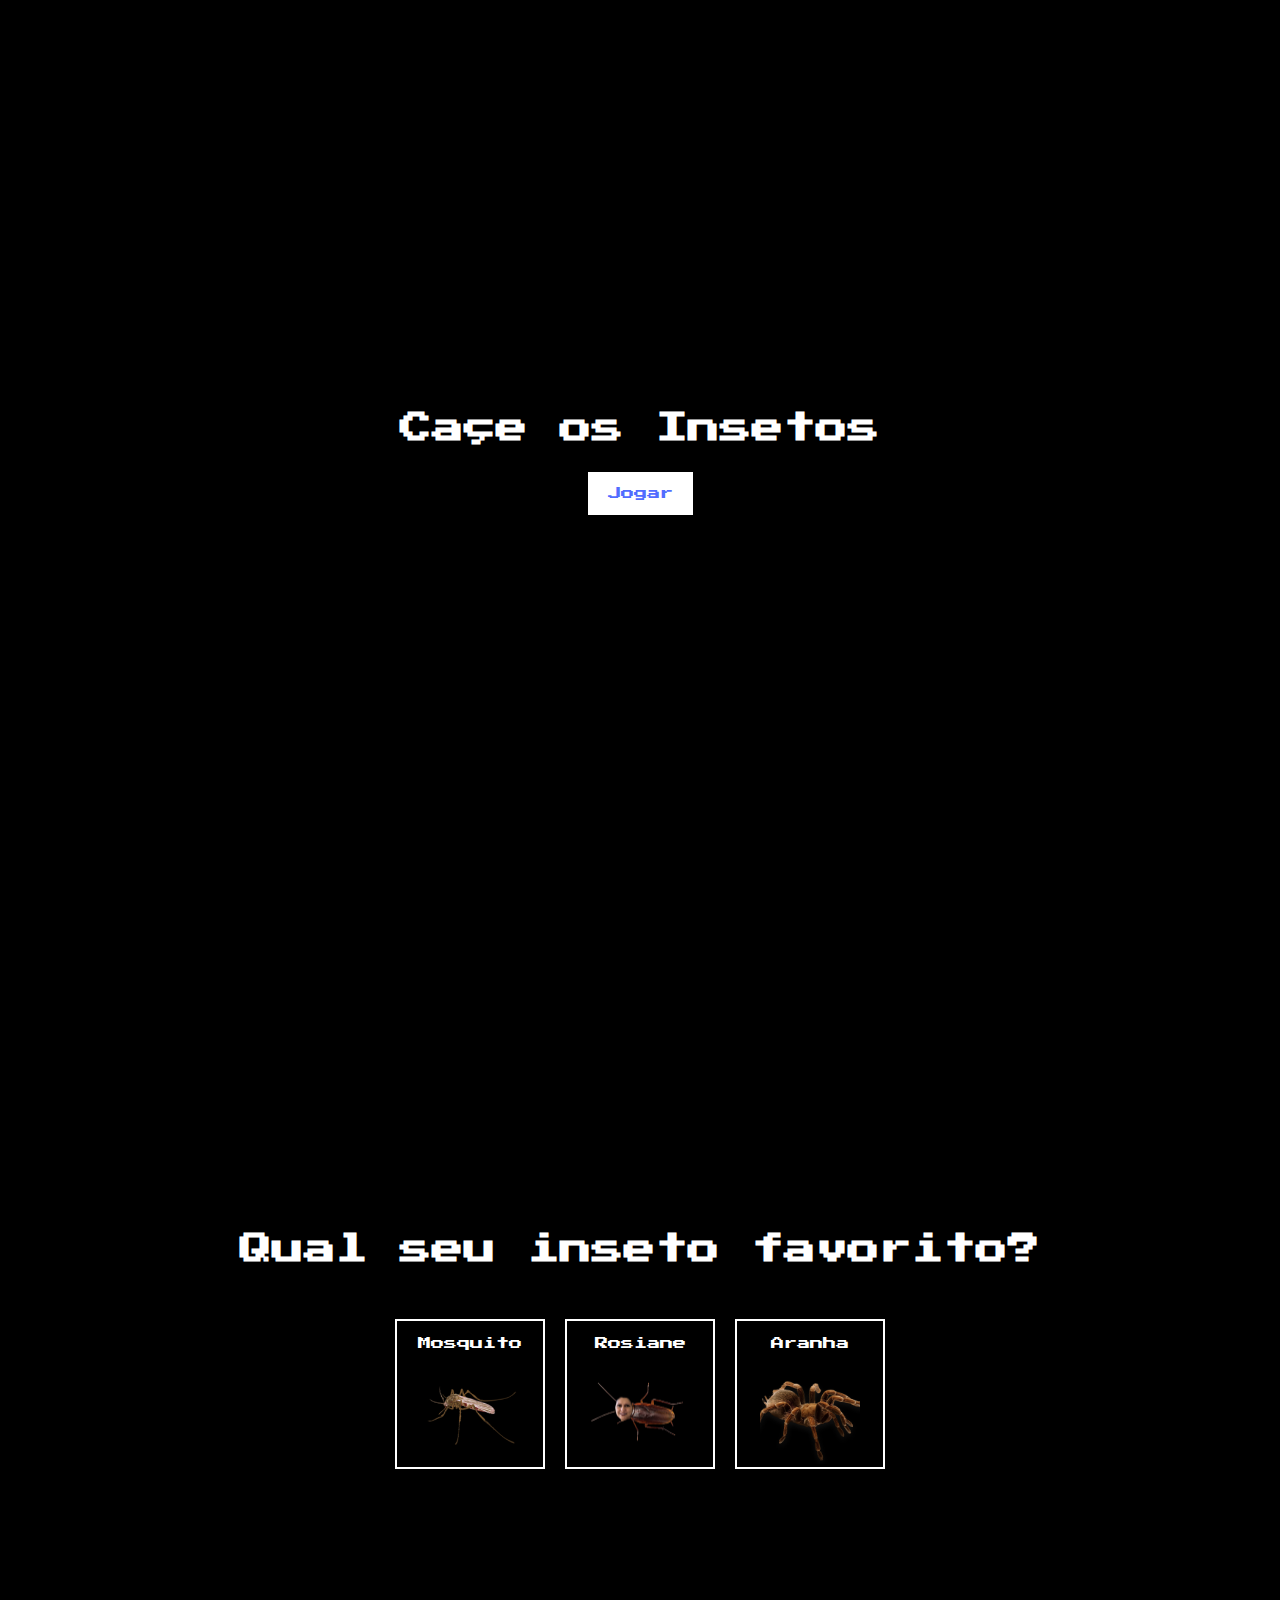
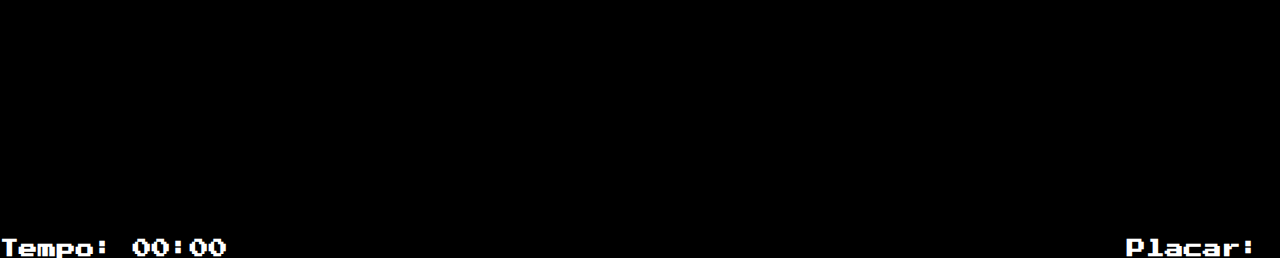
<file: Jogo-Inseto-main/index.html>
<!DOCTYPE html>
<html lang="pt-br">
    <head>
        <meta charset="UTF-8"/>
        <meta name="viewport" content="width=device-width, initial-scale=1.0"/>
        <link rel="stylesheet" href="style.css"/>
        <title>Jogo</title>
    </head>
    <body>
        <div class="tela">
            <h1>Caçe os Insetos</h1>
            <button class="btn" id="botaoStart">Jogar</button>
        </div>
        <div class="tela">
            <h1>Qual seu inseto favorito?</h1>
            <ul class="lista-inseto">
                <li>
                    <button class="escolher-inseto">
                        <p>Mosquito</p>
                        <img src="img/mosquito_PNG18153.png" alt="mosquito">
                    </button>
                </li>
            <li>
                <button class="escolher-inseto">
                    <p>Rosiane</p>
                    <img src="img/rosiane.png" alt="barata">
                </button>
            </li>
            <li>
                <button class="escolher-inseto">
                    <p>Aranha</p>
                    <img src="img/spider_PNG12.png" alt="aranha">
                </button>
            </li>
            </ul>
        </div>
        <div class="tela-jogo-container">
            <h3 id="tempo">Tempo: 00:00</h3>
            <h3 id="Placar" >Placar: </h3>
        </div>
        <script src="script.js"></script>
    </body>
</html>
</file>
<file: Jogo-Inseto-main/style.css>
@import url("https://fonts.googleapis.com/css2?family=Press+Start+2P&display=swap");

*{
    box-sizing: border-box;
}
body{
    background-color: black;
    color: #fff;
    font-family: 'Press Start 2P', sans-serif;
    height: 100vh;
    overflow: hidden;
    margin: 0;
}
.tela{
    display: flex;
    flex-direction: column;
    align-items: center;
    justify-content: center;
    height: 100%;
    width: 100%;
    transition: margin 0.5s ease-out;
}
.escolher-inseto img{
    width: 100px;
    height: 100px;
    object-fit:cover ;
}
.escolher-inseto{ 
    background-color:transparent;
    border: 2px solid #fff;
    color: #fff;
    cursor: pointer;
    font-family: inherit;
    width: 150px;
    height: 150px;
}
.escolher-inseto:hover{
   background-color: rgba(255, 255, 255, 0.4)
}
.btn{
    border: 0;
    background-color: white;
    color: #516dff;
    cursor: pointer;
    font-family: inherit;
    padding: 15px 20px;
}
.btn:focus{
    outline: 0;
}
.btn:hover{
    opacity: 0.9;
}
.tela.up{
    margin-top: -100vh;
}
.lista-inseto{
    display: flex;
    flex-wrap: wrap;
    justify-content: center;
    list-style-type: none;
    padding: 0;
}
.lista-inseto li{
    margin: 10px;
}
a{
    color: #fff;
}
h1{
    line-height: 1.4;
}
.tela-jogo-container{
    position: relative;
}
#tempo, #Placar{
    position: absolute;
    top: 20px;
}
#time{
    left: 20px;
}
#Placar{
    right: 20px
    
}
.um-inseto{
    cursor: pointer;
    display: flex;
    align-items: center;
    justify-content: center;
    width: 100px;
    height: 100px;
    position: absolute;
    transition: transform 0.3s ease-in-out;
    transform: translate(-50%, 50%) scale(1);
}
.um-inseto img{
    width: 300px;
    height: 300px;
}
</file>
